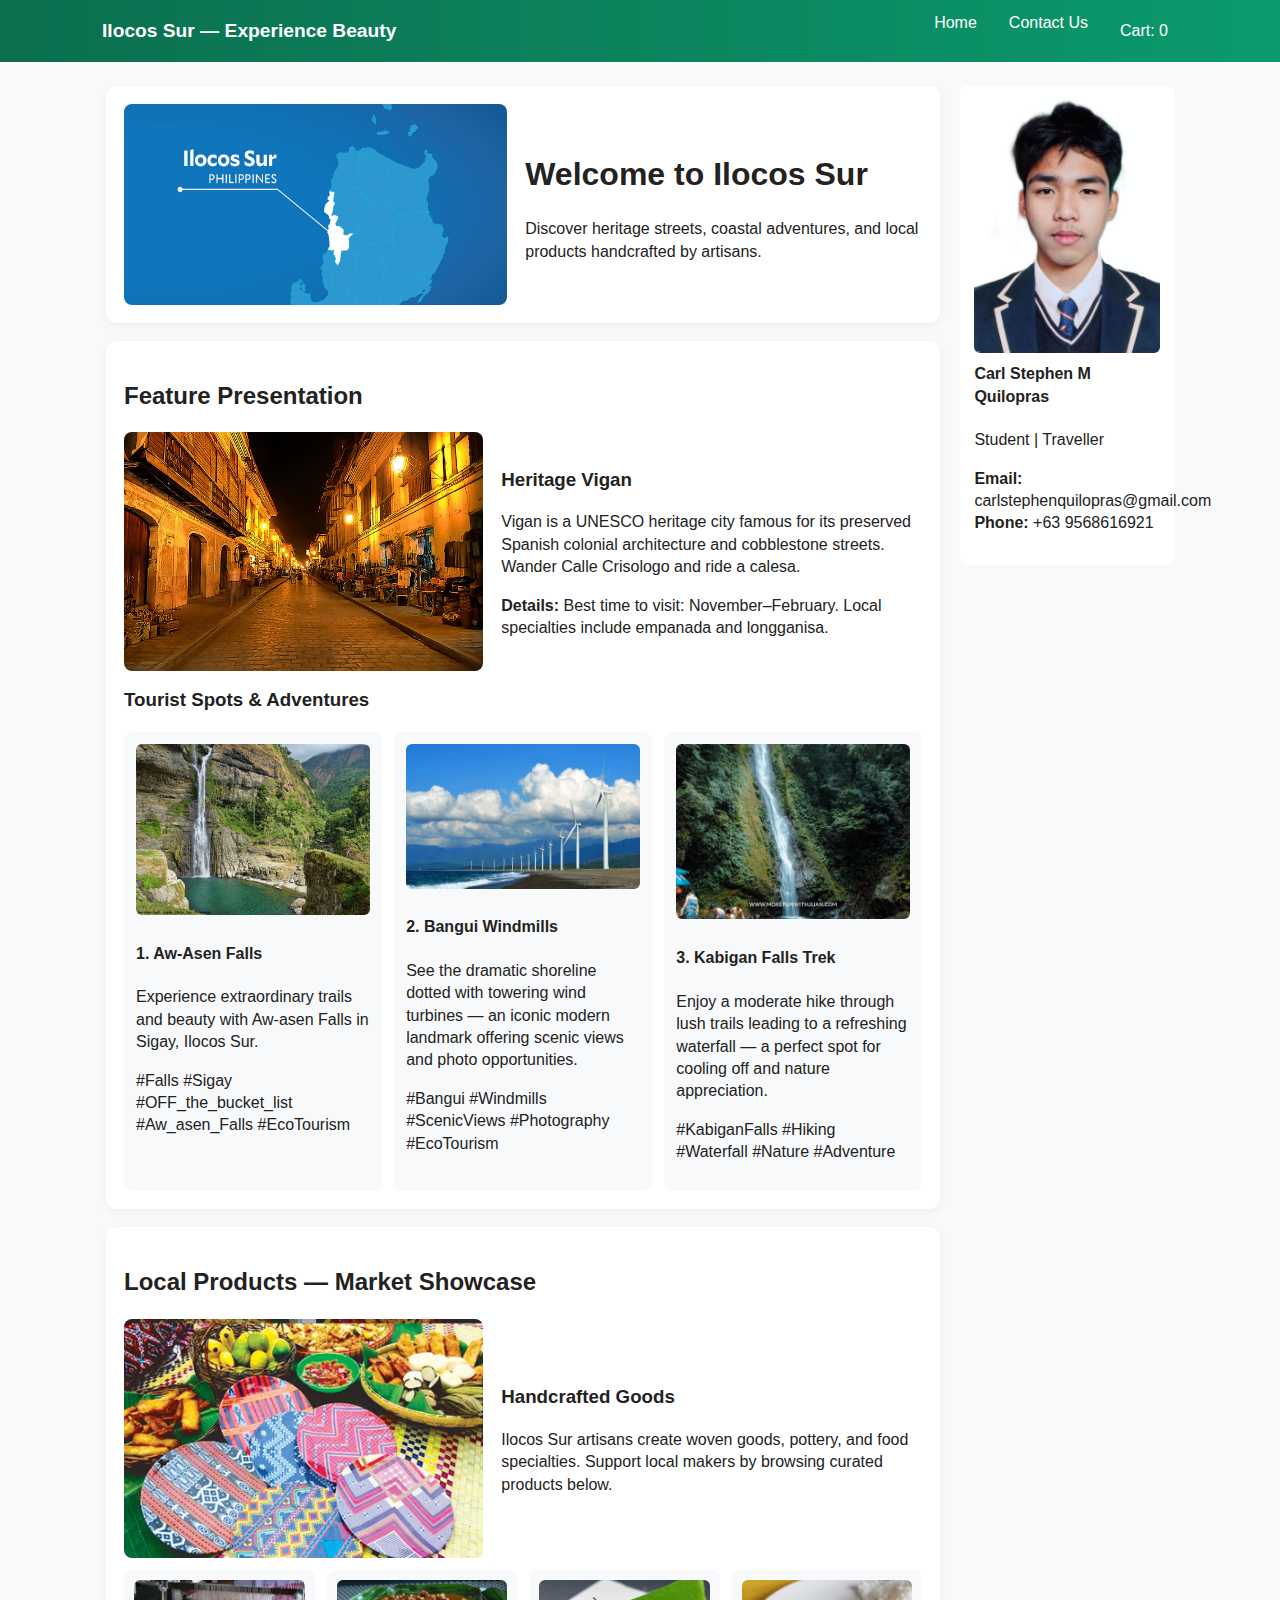
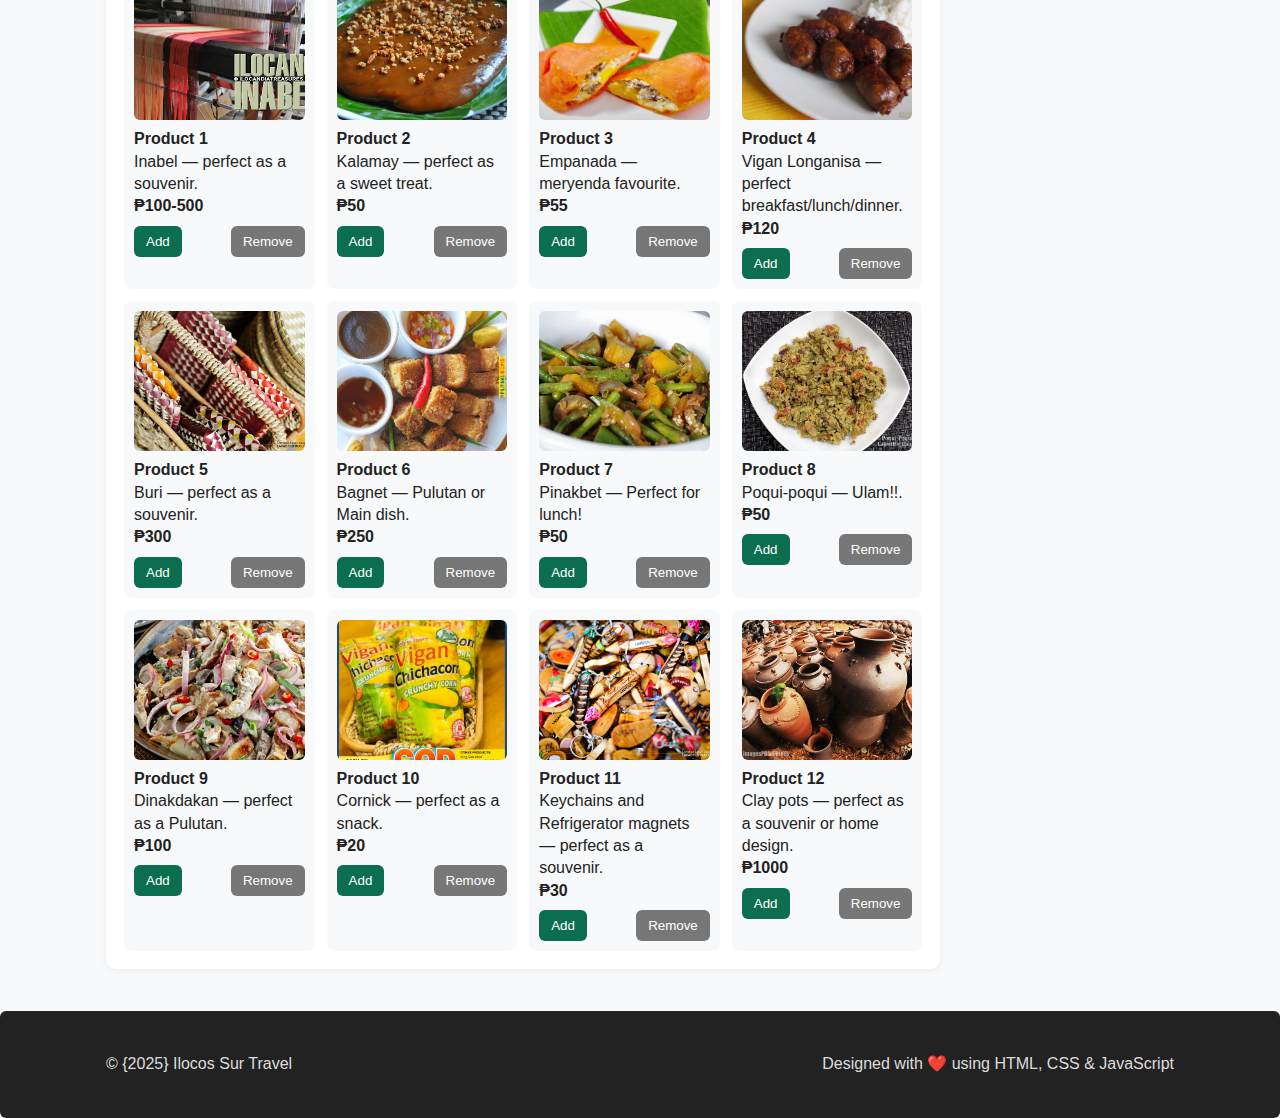
<file: CS2C-MTExam-Quilopras/index.html>
<!doctype html>
<html lang="en">
<head>
  <meta charset="utf-8">
  <meta name="viewport" content="width=device-width,initial-scale=1">
  <title>Ilocos Sur — Home</title>
  <link rel="stylesheet" href="css/style.css">
</head>
<body>
  <header>
    <div class="header-inner">
      <div class="brand">Ilocos Sur — Experience Beauty</div>
      <nav>
        <ul>
          <li><a href="index.html">Home</a></li>
          <li><a href="contact.html">Contact Us</a></li>
          <li style="color:#fff;padding:8px 10px;border-radius:6px">Cart: <span id="cart-count">0</span></li>
        </ul>
      </nav>
    </div>
  </header>

  <div class="container">
    <main>
      <section class="hero section">
        <img src="assets/images/map-ilocos-sur.jpg" alt="Ilocos Sur">
        <div class="hero-text">
          <h1>Welcome to Ilocos Sur</h1>
          <p>Discover heritage streets, coastal adventures, and local products handcrafted by artisans.</p>
        </div>
      </section>

      <section class="section">
        <h2>Feature Presentation</h2>
        <div class="feature">
          <img src="assets/images/heritage.jfif" alt="Feature">
          <div>
            <h3>Heritage Vigan</h3>
            <p>Vigan is a UNESCO heritage city famous for its preserved Spanish colonial architecture and cobblestone streets. Wander Calle Crisologo and ride a calesa.</p>
            <p><strong>Details:</strong> Best time to visit: November–February. Local specialties include empanada and longganisa.</p>
          </div>
        </div>

        <h3 style="margin-top:16px">Tourist Spots & Adventures</h3>
        <div class="tours">
          <div class="tour-card">
            <img src="assets/images/aw-asen.png" alt="" style="width:100%;border-radius:6px">
            <h4>1. Aw-Asen Falls</h4>
            <p>Experience extraordinary trails and beauty with Aw-asen Falls in Sigay, Ilocos Sur.</p>
            <p class="hashtags">#Falls #Sigay #OFF_the_bucket_list #Aw_asen_Falls #EcoTourism</p>
          </div>
          <div class="tour-card">
            <img src="assets/images/windmill.jpg" alt="" style="width:100%;border-radius:6px">
            <h4>2. Bangui Windmills</h4>
            <p>See the dramatic shoreline dotted with towering wind turbines — an iconic modern landmark offering scenic views and photo opportunities.</p>
            <p class="hashtags">#Bangui #Windmills #ScenicViews #Photography #EcoTourism</p>
          </div>
          <div class="tour-card">
            <img src="assets/images/kabigan.jpg" alt="" style="width:100%;border-radius:6px">
            <h4>3. Kabigan Falls Trek</h4>
            <p>Enjoy a moderate hike through lush trails leading to a refreshing waterfall — a perfect spot for cooling off and nature appreciation.</p>
            <p class="hashtags">#KabiganFalls #Hiking #Waterfall #Nature #Adventure</p>
          </div>
        </div>
      </section>

      <section class="section">
        <h2>Local Products — Market Showcase</h2>
        <div class="feature">
          <img src="assets/images/image.jpg" alt="Products">
          <div>
            <h3>Handcrafted Goods</h3>
            <p>Ilocos Sur artisans create woven goods, pottery, and food specialties. Support local makers by browsing curated products below.</p>
          </div>
        </div>

        <div class="products-grid">

          <div class="product-card">
            <img src="assets/images/inabel.jfif" alt="Product 1">
            <div class="product-info">
              <strong>Product 1</strong>
              <div class="muted">Inabel — perfect as a souvenir.</div>
              <div><strong>₱100-500</strong></div>
            </div>
            <div class="product-actions">
              <button class="btn add-cart" data-product-id="p1">Add</button>
              <button class="btn secondary remove-cart" data-product-id="p1">Remove</button>
            </div>
          </div>
    
          <div class="product-card">
            <img src="assets/images/kalamay.jfif" alt="Product 2">
            <div class="product-info">
              <strong>Product 2</strong>
              <div class="muted">Kalamay — perfect as a sweet treat.</div>
              <div><strong>₱50</strong></div>
            </div>
            <div class="product-actions">
              <button class="btn add-cart" data-product-id="p2">Add</button>
              <button class="btn secondary remove-cart" data-product-id="p2">Remove</button>
            </div>
          </div>
    
          <div class="product-card">
            <img src="assets/images/empanada.jpg" alt="Product 3">
            <div class="product-info">
              <strong>Product 3</strong>
              <div class="muted">Empanada — meryenda favourite.</div>
              <div><strong>₱55</strong></div>
            </div>
            <div class="product-actions">
              <button class="btn add-cart" data-product-id="p3">Add</button>
              <button class="btn secondary remove-cart" data-product-id="p3">Remove</button>
            </div>
          </div>
    
          <div class="product-card">
            <img src="assets/images/longanisa.jpg" alt="Product 4">
            <div class="product-info">
              <strong>Product 4</strong>
              <div class="muted">Vigan Longanisa — perfect breakfast/lunch/dinner.</div>
              <div><strong>₱120</strong></div>
            </div>
            <div class="product-actions">
              <button class="btn add-cart" data-product-id="p4">Add</button>
              <button class="btn secondary remove-cart" data-product-id="p4">Remove</button>
            </div>
          </div>
    
          <div class="product-card">
            <img src="assets/images/buri.jpg" alt="Product 5">
            <div class="product-info">
              <strong>Product 5</strong>
              <div class="muted">Buri — perfect as a souvenir.</div>
              <div><strong>₱300</strong></div>
            </div>
            <div class="product-actions">
              <button class="btn add-cart" data-product-id="p5">Add</button>
              <button class="btn secondary remove-cart" data-product-id="p5">Remove</button>
            </div>
          </div>
    
          <div class="product-card">
            <img src="assets/images/bagnet.jpg" alt="Product 6">
            <div class="product-info">
              <strong>Product 6</strong>
              <div class="muted">Bagnet — Pulutan or Main dish.</div>
              <div><strong>₱250</strong></div>
            </div>
            <div class="product-actions">
              <button class="btn add-cart" data-product-id="p6">Add</button>
              <button class="btn secondary remove-cart" data-product-id="p6">Remove</button>
            </div>
          </div>
    
          <div class="product-card">
            <img src="assets/images/pinakbet.jfif" alt="Product 7">
            <div class="product-info">
              <strong>Product 7</strong>
              <div class="muted">Pinakbet — Perfect for lunch!</div>
              <div><strong>₱50</strong></div>
            </div>
            <div class="product-actions">
              <button class="btn add-cart" data-product-id="p7">Add</button>
              <button class="btn secondary remove-cart" data-product-id="p7">Remove</button>
            </div>
          </div>
    
          <div class="product-card">
            <img src="assets/images/poqui.jfif" alt="Product 8">
            <div class="product-info">
              <strong>Product 8</strong>
              <div class="muted">Poqui-poqui — Ulam!!.</div>
              <div><strong>₱50</strong></div>
            </div>
            <div class="product-actions">
              <button class="btn add-cart" data-product-id="p8">Add</button>
              <button class="btn secondary remove-cart" data-product-id="p8">Remove</button>
            </div>
          </div>
    
          <div class="product-card">
            <img src="assets/images/dinakdakan.jpg" alt="Product 9">
            <div class="product-info">
              <strong>Product 9</strong>
              <div class="muted">Dinakdakan — perfect as a Pulutan.</div>
              <div><strong>₱100</strong></div>
            </div>
            <div class="product-actions">
              <button class="btn add-cart" data-product-id="p9">Add</button>
              <button class="btn secondary remove-cart" data-product-id="p9">Remove</button>
            </div>
          </div>
    
          <div class="product-card">
            <img src="assets/images/cornick.jfif" alt="Product 10">
            <div class="product-info">
              <strong>Product 10</strong>
              <div class="muted">Cornick — perfect as a snack.</div>
              <div><strong>₱20</strong></div>
            </div>
            <div class="product-actions">
              <button class="btn add-cart" data-product-id="p10">Add</button>
              <button class="btn secondary remove-cart" data-product-id="p10">Remove</button>
            </div>
          </div>
    
          <div class="product-card">
            <img src="assets/images/keychains.jpg" alt="Product 11">
            <div class="product-info">
              <strong>Product 11</strong>
              <div class="muted">Keychains and Refrigerator magnets — perfect as a souvenir.</div>
              <div><strong>₱30</strong></div>
            </div>
            <div class="product-actions">
              <button class="btn add-cart" data-product-id="p11">Add</button>
              <button class="btn secondary remove-cart" data-product-id="p11">Remove</button>
            </div>
          </div>
    
          <div class="product-card">
            <img src="assets/images/clay-pots.jpg" alt="Product 12">
            <div class="product-info">
              <strong>Product 12</strong>
              <div class="muted">Clay pots — perfect as a souvenir or home design.</div>
              <div><strong>₱1000</strong></div>
            </div>
            <div class="product-actions">
              <button class="btn add-cart" data-product-id="p12">Add</button>
              <button class="btn secondary remove-cart" data-product-id="p12">Remove</button>
            </div>
          </div>
    
        </div>
      </section>
    </main>

    <aside>
      <div class="aside-card aside-portrait">
        <img src="assets/images/professional-portrait.jfif" alt="Professional Portrait">
        <h4 style="margin-top:10px">Carl Stephen M Quilopras</h4>
        <p class="muted">Student | Traveller</p>
        <p><strong>Email:</strong> carlstephenquilopras@gmail.com<br><strong>Phone:</strong> +63 9568616921</p>
      </div>
    </aside>
  </div>

  <footer>
    <div class="container" style="max-width:1100px;align-items:center;display:flex;justify-content:space-between" >
      <div>© {2025} Ilocos Sur Travel</div>
      <div>Designed with ❤️ using HTML, CSS & JavaScript</div>
    </div>
  </footer>

  <script src="js/main.js"></script>
</body>
</html>
</file>
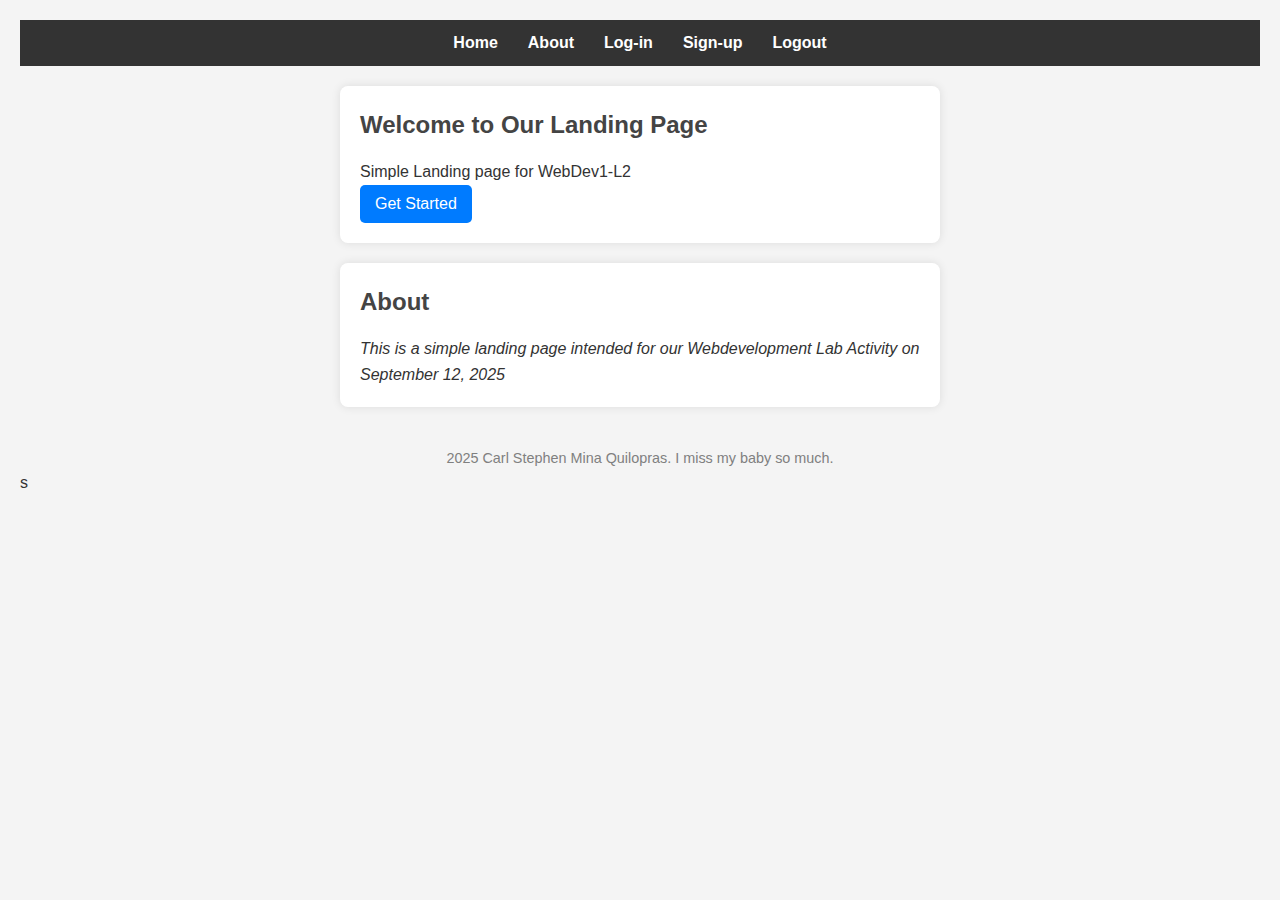
<file: WD1-L2-QUILOPRAS/HTML/index.html>
<!DOCTYPE html>
<html lang="en">
<head>
    <meta charset="UTF-8"><!-- Character Encoding -->
    <meta name="viewport" content="width=device-width, initial-scale=1.0"><!-- Responsive -->
    <title>Landing page</title><!-- Page Title -->
    <link rel="stylesheet" href="../CSS/style.css"><!-- External CSS -->
</head>
<body>
    <header>
        <nav>
            <ul>
                <!-- Navigation Links -->
                <li><a href="#home">Home</a></li>
                <li><a href="#about">About</a></li>
                <li><a href="login.html">Log-in</a></li>
                <li><a href="signup.html">Sign-up</a></li>
                <li><a href="#" id="logout-link">Logout</a></li>
            </ul>
        </nav>
    </header>

    <!-- Home Section -->
    <section id="home">
        <h2>Welcome to Our Landing Page</h2>
        <p>Simple Landing page for WebDev1-L2</p>
        <button>Get Started</button>
    </section>

    <!-- About Section -->
    <section id="about">
        <h2><b>About</b></h2>
        <p><i>This is a simple landing page intended for our Webdevelopment Lab Activity on September 12, 2025</i></p>
    </section>



    <footer>
        <p style="border: 0px 10px 0px 10px; color: gray; font-family: Arial, Helvetica, sans-serif;">2025 Carl Stephen Mina Quilopras. I miss my baby so much.</p>
    </footer>
    <script src="../JS/files.js"></script>
</body>
</html>
s
</file>
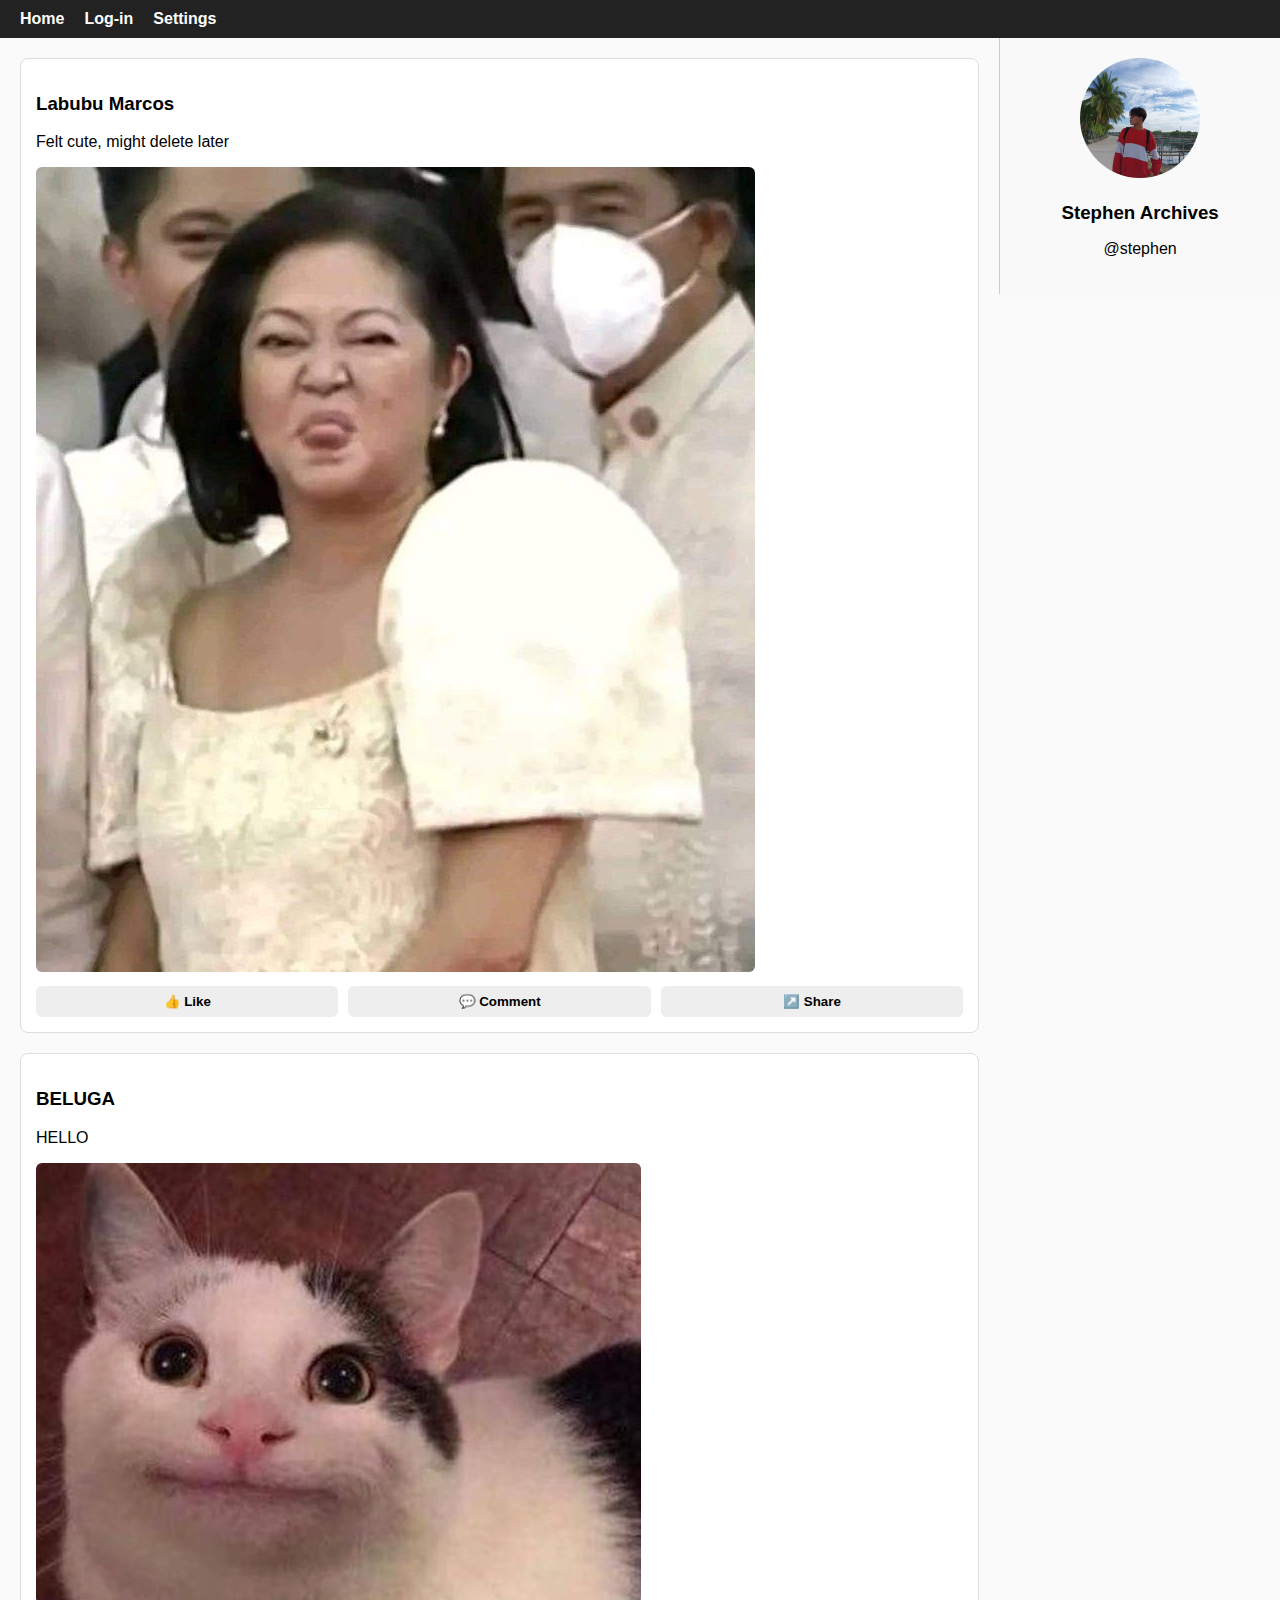
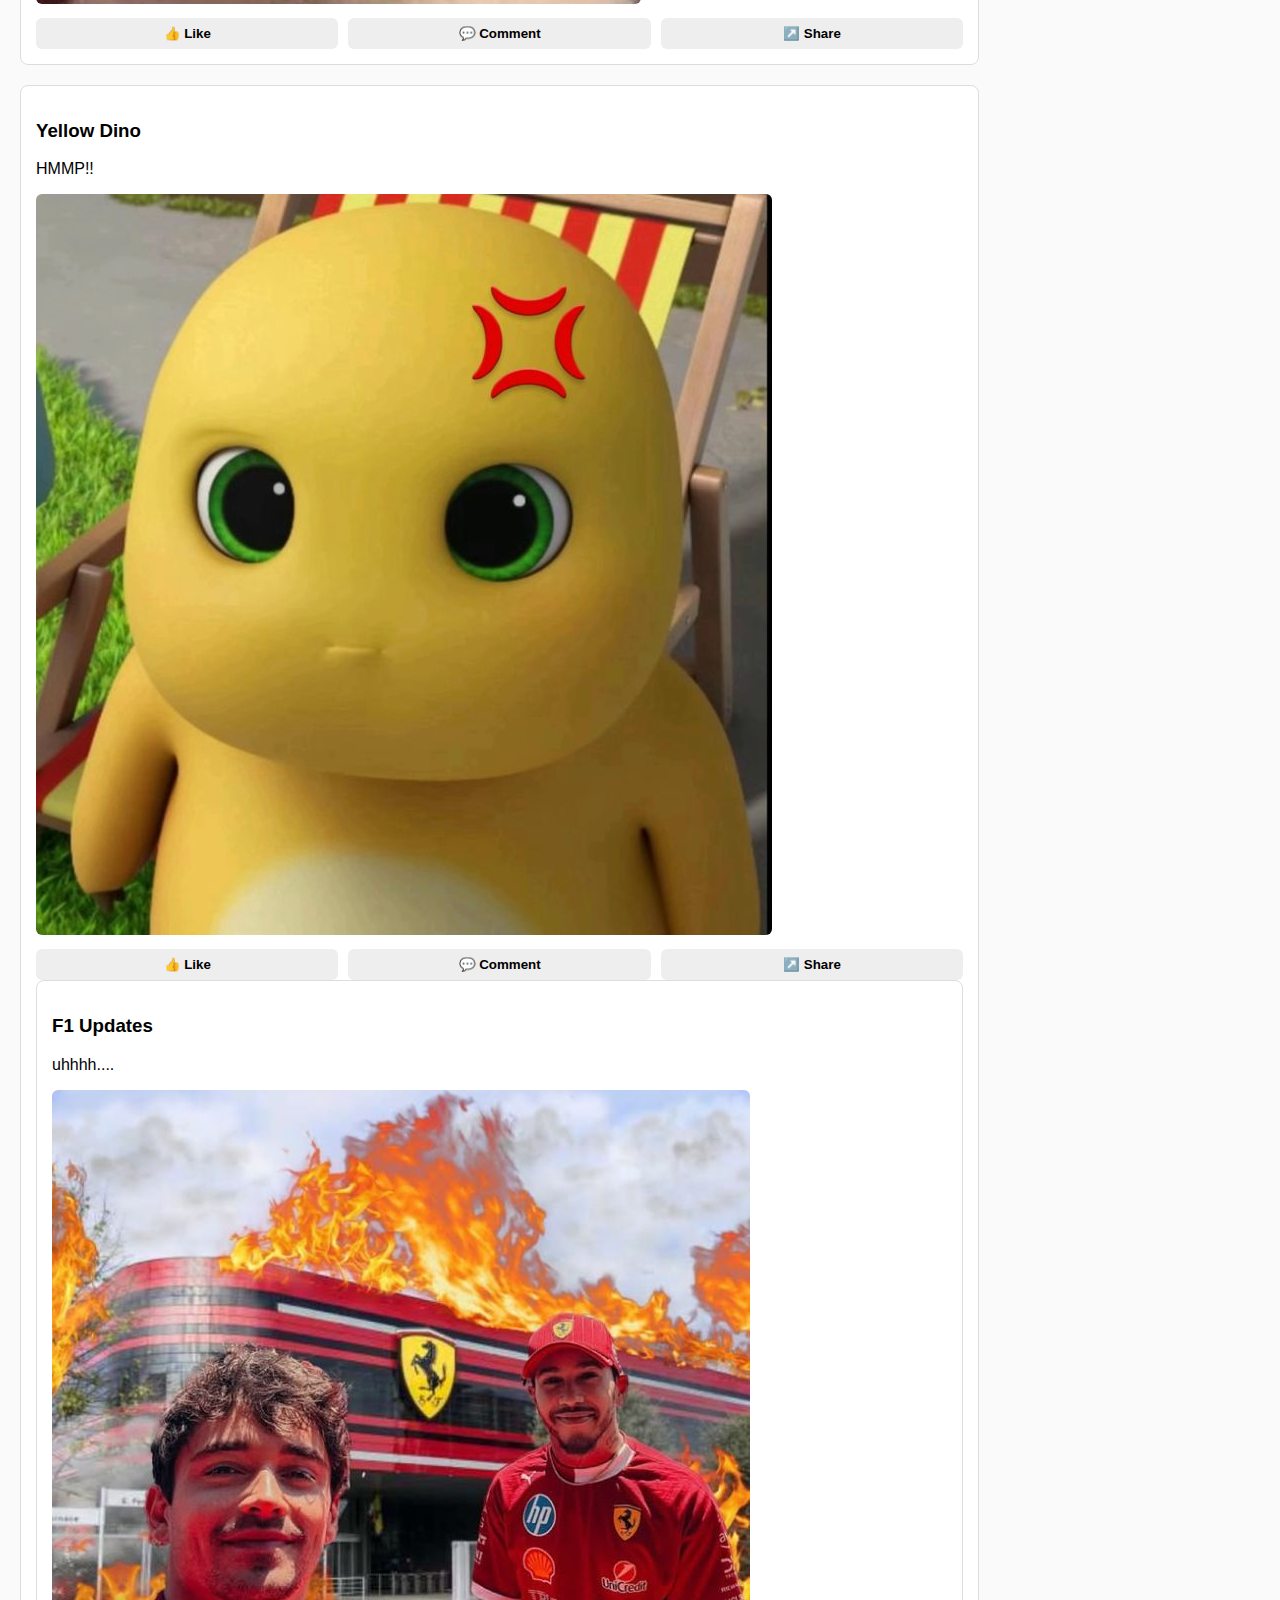
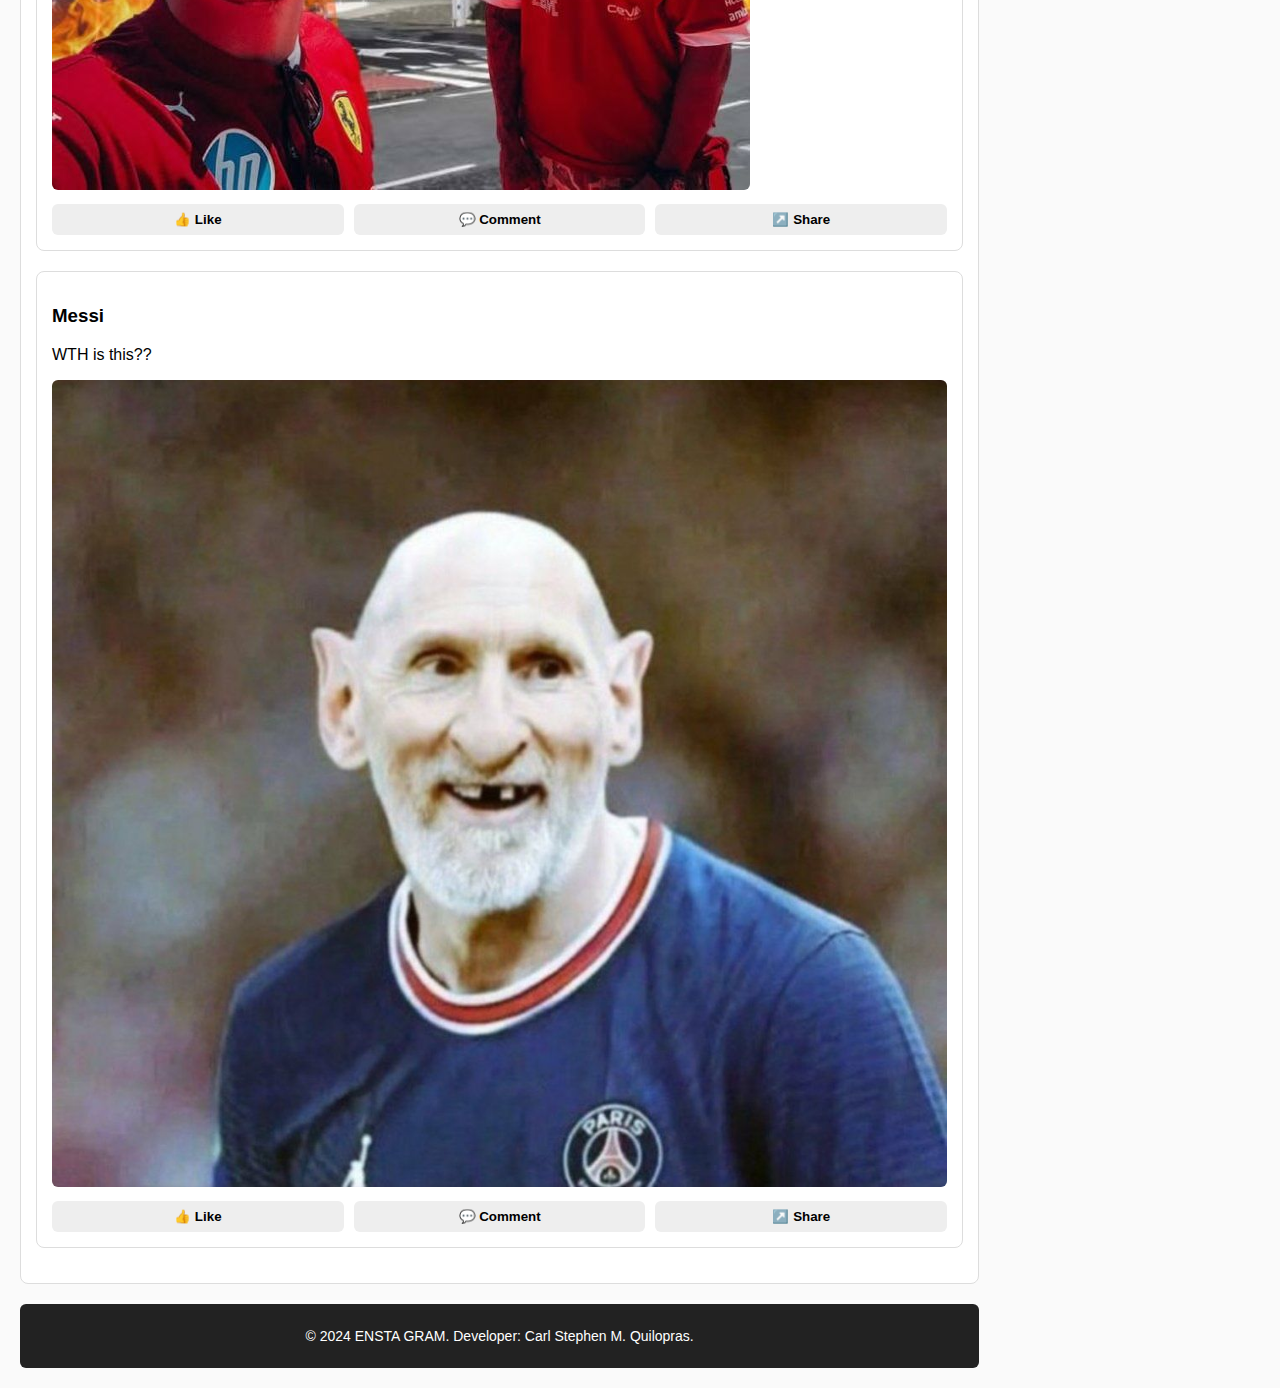
<file: WD1-LQ2-QUILOPRAS/HTML/index.html>
<!DOCTYPE html>
<html lang="en">
<head>
  <meta charset="UTF-8">
  <meta name="viewport" content="width=device-width, initial-scale=1.0">
  <title>ENSTA GRAM</title>
  <link rel="stylesheet" href="../CSS/index.css">
  <style>
    body {
      margin: 0;
      font-family: Arial, sans-serif;
    }

    /* Sticky Header */
    header {
      position: sticky;
      top: 0;
      background-color: #222;
      color: white;
      padding: 10px 20px;
      z-index: 1000;
    }

    header nav ul {
      list-style: none;
      display: flex;
      gap: 20px;
      margin: 0;
      padding: 0;
    }

    header nav ul li a {
      text-decoration: none;
      color: white;
      font-weight: bold;
    }

    /* Flex container for content */
    .content {
      display: flex;
      align-items: flex-start;
    }

    main {
      width: 80%;
      padding: 20px;
      background: #fafafa;
    }

    aside {
      width: 20%;
      background-color: #f9f9f9;
      padding: 20px;
      border-left: 1px solid #ccc;
      text-align: center;
    }

    aside img {
      width: 120px;
      height: 120px;
      border-radius: 50%;
      object-fit: cover;
      margin-bottom: 10px;
    }

    aside h3 {
      margin: 10px 0 5px;
    }

    .news-feed {
      margin-bottom: 20px;
      background: #fff;
      border: 1px solid #ddd;
      padding: 15px;
      border-radius: 8px;
    }

    .post img {
      max-width: 100%;
      border-radius: 6px;
    }

    /* Post actions */
    .post-actions {
      margin-top: 10px;
      display: flex;
      gap: 10px;
    }

    .post-actions button {
      flex: 1;
      padding: 8px;
      border: none;
      border-radius: 6px;
      background: #eee;
      cursor: pointer;
      transition: background 0.2s;
      font-weight: bold;
    }

    .post-actions button:hover {
      background: #ddd;
    }

    footer {
      margin-top: 20px;
      padding: 10px;
      text-align: center;
      background: #222;
      color: white;
      border-radius: 6px;
    }
  </style>
</head>
<body>
  <!-- Sticky Header -->
  <header>
    <div class="header">
      <nav>
        <ul>
          <li><a href="index.html">Home</a></li>
          <li><a href="login.html">Log-in</a></li>
          <li><a href="settings.html">Settings</a></li>
        </ul>
      </nav>
    </div>
  </header>

  <!-- Flex container: main + aside -->
  <div class="content">
    <main>
      <div class="news-feed">
        <div class="post">
          <h3>Labubu Marcos</h3>
          <p>Felt cute, might delete later</p>
          <img src="../SRC/labubu.jpg">
          <div class="post-actions">
            <button>👍 Like</button>
            <button>💬 Comment</button>
            <button>↗️ Share</button>
          </div>
        </div>
      </div>

      <div class="news-feed">
        <div class="post">
          <h3>BELUGA</h3>
          <p>HELLO</p>
          <img src="../SRC/belugapost.jpg">
          <div class="post-actions">
            <button>👍 Like</button>
            <button>💬 Comment</button>
            <button>↗️ Share</button>
          </div>
        </div>
      </div>

      <div class="news-feed">
        <div class="post">
          <h3>Yellow Dino</h3>
          <p>HMMP!!</p>
          <img src="../SRC/hmmp.jpg">
          <div class="post-actions">
            <button>👍 Like</button>
            <button>💬 Comment</button>
            <button>↗️ Share</button>
          </div>
        </div>

        <div class="news-feed">
        <div class="post">
          <h3>F1 Updates</h3>
          <p>uhhhh....</p>
          <img src="../SRC/f1.jpg">
          <div class="post-actions">
            <button>👍 Like</button>
            <button>💬 Comment</button>
            <button>↗️ Share</button>
          </div>
        </div>
      </div>

      <div class="news-feed">
        <div class="post">
          <h3>Messi</h3>
          <p>WTH is this??</p>
          <img src="../SRC/messi.jpg">
          <div class="post-actions">
            <button>👍 Like</button>
            <button>💬 Comment</button>
            <button>↗️ Share</button>
          </div>
        </div>
      </div>
      </div>

      <footer>
        <p>&copy; 2024 ENSTA GRAM. Developer: Carl Stephen M. Quilopras.</p>
      </footer>
    </main>

    <!-- Sidebar with profile (now correctly placed) -->
    <aside>
      <img src="../SRC/carl.jpg" alt="My Profile Picture">
      <h3>Stephen Archives</h3>
      <p>@stephen</p>
    </aside>
  </div>
</body>
</html>
</file>
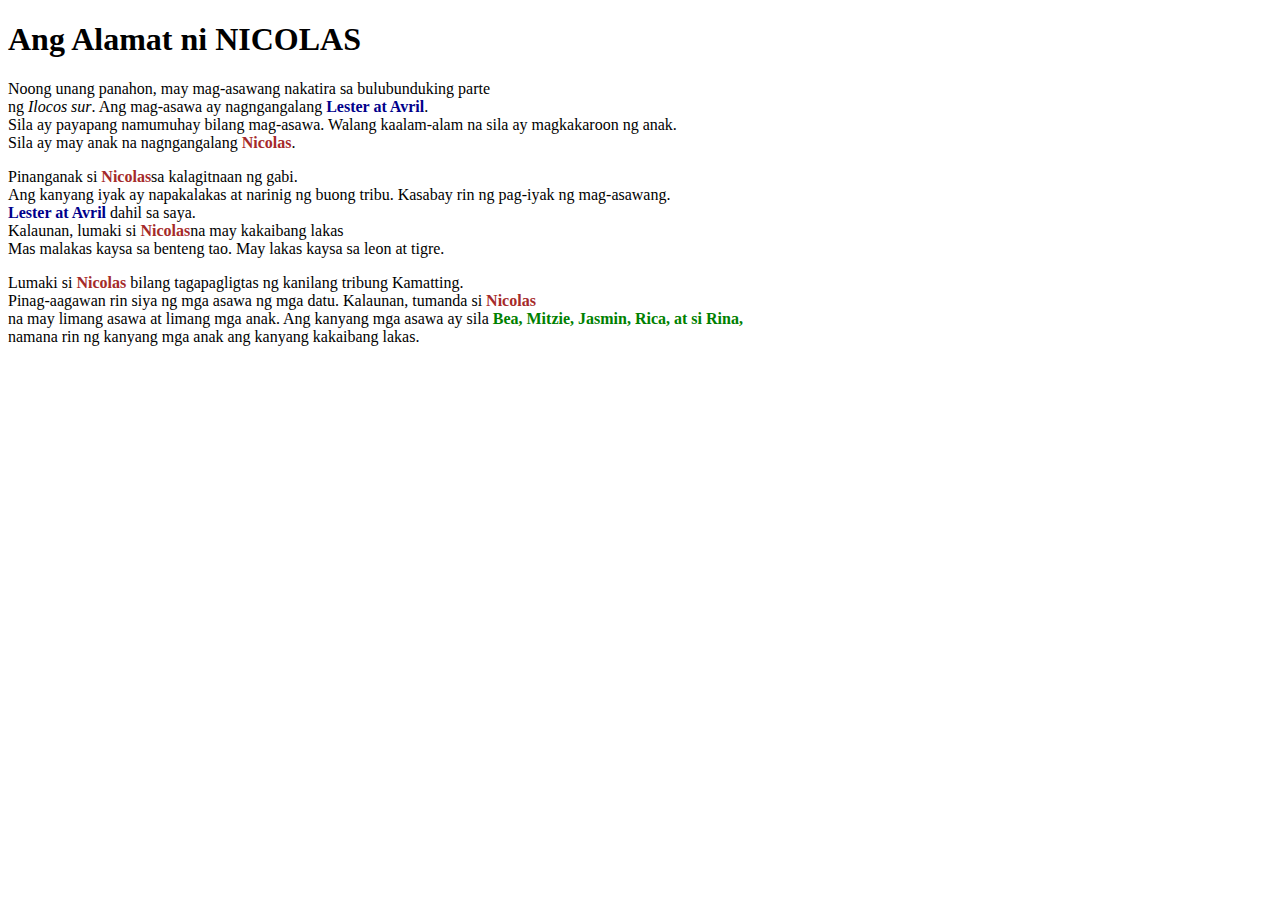
<file: WD1-L1.html>
<!--QUILOPRAS, CARL STEPHEN M.-->
<!--BSCS-2C-->
<!--WD1-L1-->
<!DOCTYPE html>
<html>
    <head>
        <meta>
        <title>
            Ang Alamat ni NICOLAS
        </title>
    </head>
    <body>
        <h1>Ang Alamat ni NICOLAS</h1>
        <p>Noong unang panahon, may mag-asawang nakatira sa bulubunduking parte <br>
        ng <i>Ilocos sur</i>. Ang mag-asawa ay nagngangalang <b><span style="color: darkblue">Lester at Avril</span></b>.<br>
        Sila ay payapang namumuhay bilang mag-asawa. Walang kaalam-alam na sila ay magkakaroon ng anak.<br>
        Sila ay may anak na nagngangalang <b><span style="color:brown">Nicolas</span></b>.<br>
        </p>

        <p>Pinanganak si <b><span style="color:brown">Nicolas</span></b>sa kalagitnaan ng gabi.<br>
        Ang kanyang iyak ay napakalakas at narinig ng buong tribu. Kasabay rin ng pag-iyak ng mag-asawang.<br>
        <b><span style="color: darkblue">Lester at Avril</span></b> dahil sa saya.<br>
        Kalaunan, lumaki si <b><span style="color: brown">Nicolas</span></b>na may kakaibang lakas<br>
        Mas malakas kaysa sa benteng tao. May lakas kaysa sa leon at tigre.</p>

        <p>Lumaki si <b><span style="color: brown">Nicolas</span></b> bilang tagapagligtas ng kanilang tribung Kamatting.<br>
        Pinag-aagawan rin siya ng mga asawa ng mga datu. Kalaunan, tumanda si <b><span style="color: brown">Nicolas</span></b><br>
        na may limang asawa at limang mga anak. Ang kanyang mga asawa ay sila <b><span style="color: green">Bea, Mitzie, Jasmin, Rica, at si Rina,</span></b><br>
        namana rin ng kanyang mga anak ang kanyang kakaibang lakas.</p>
    </body>
</html>
</file>
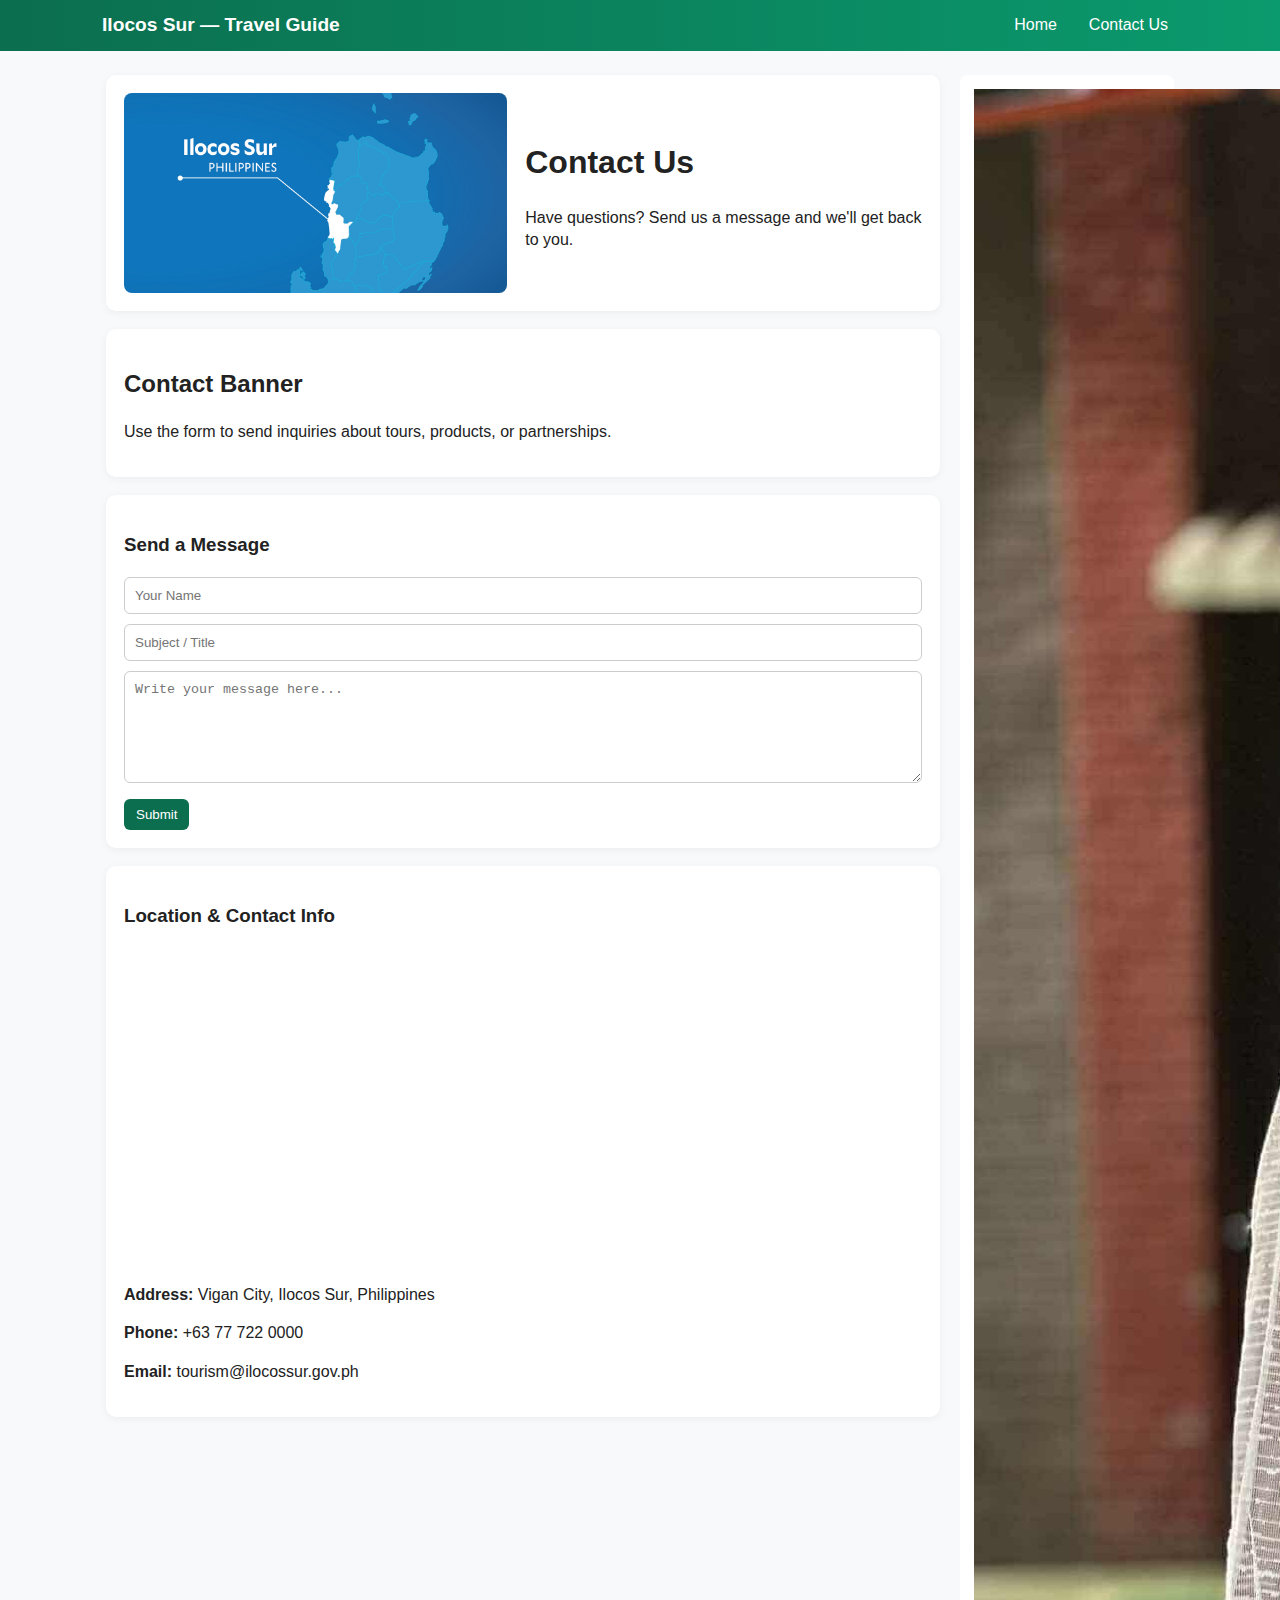
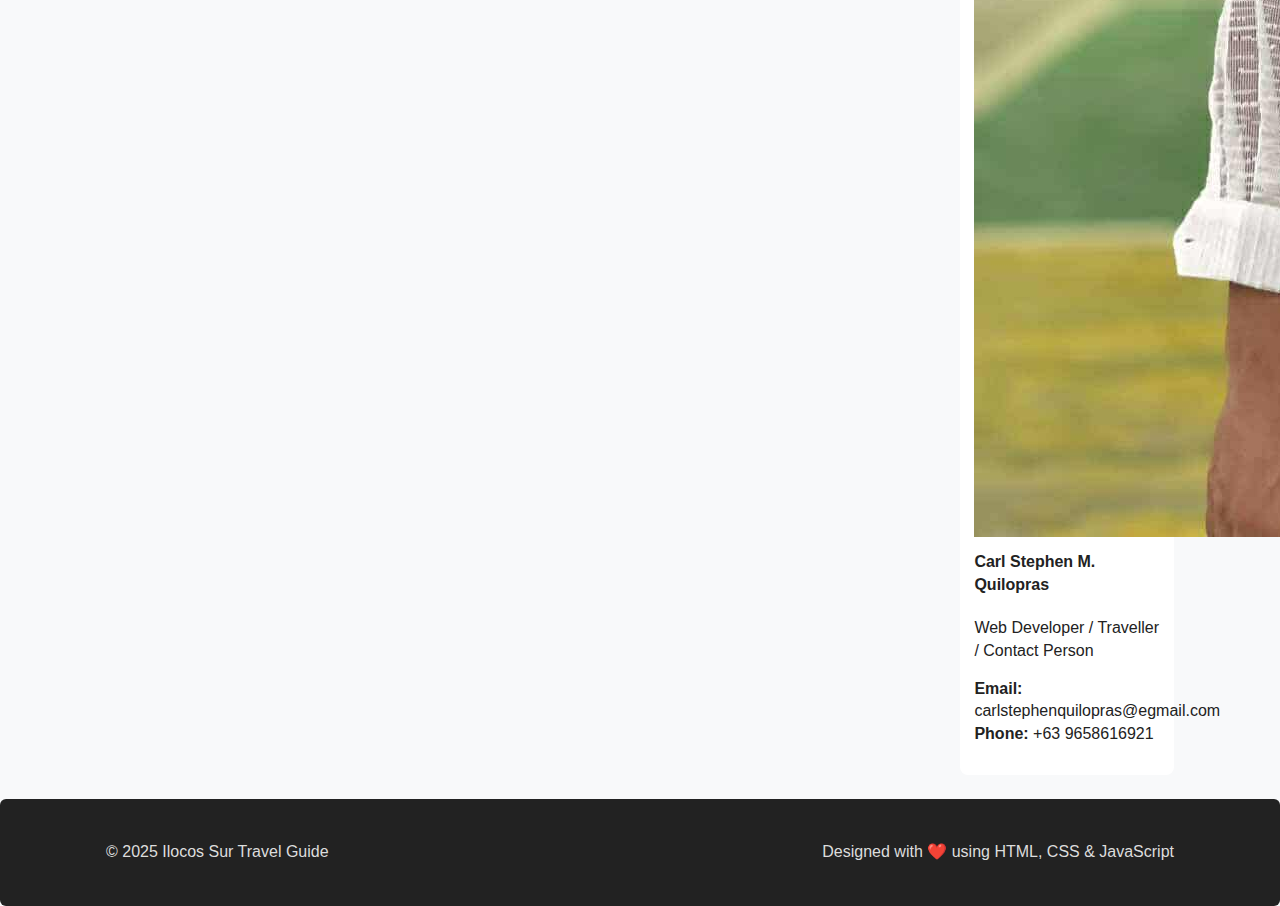
<file: CS2C-MTExam-Quilopras/contact.html>
<!doctype html>
<html lang="en">
<head>
  <meta charset="utf-8">
  <meta name="viewport" content="width=device-width,initial-scale=1">
  <title>Ilocos Sur — Contact Us</title>
  <link rel="stylesheet" href="css/style.css">
</head>
<body>
  <header>
    <div class="header-inner">
      <div class="brand">Ilocos Sur — Travel Guide</div>
      <nav>
        <ul>
          <li><a href="index.html">Home</a></li>
          <li><a href="contact.html">Contact Us</a></li>
        </ul>
      </nav>
    </div>
  </header>

  <div class="container">
    <main>
      <section class="hero section">
        <img src="assets/images/map-ilocos-sur.jpg" alt="Contact Hero">
        <div class="hero-text">
          <h1>Contact Us</h1>
          <p>Have questions? Send us a message and we'll get back to you.</p>
        </div>
      </section>

      <section class="section">
        <h2>Contact Banner</h2>
        <p>Use the form to send inquiries about tours, products, or partnerships.</p>
      </section>

      <section class="section contact-form">
        <h3>Send a Message</h3>
        <form id="contact-form">
          <input type="text" name="name" placeholder="Your Name">
          <input type="text" name="title" placeholder="Subject / Title">
          <textarea name="message" rows="6" placeholder="Write your message here..."></textarea>
          <button class="btn" type="submit">Submit</button>
        </form>
      </section>

      <section class="section">
        <h3>Location & Contact Info</h3>
        <div style="height:320px;border-radius:8px;overflow:hidden;margin-bottom:12px">
          <!-- Embedded Google Map for Vigan, Ilocos Sur -->
          <iframe
            width="100%"
            height="100%"
            frameborder="0" style="border:0"
            src="https://www.google.com/maps/embed?pb=!1m18!1m12!1m3!1d3930.0000000000005!2d120.389!3d17.570!2m3!1f0!2f0!3f0!3m2!1i1024!2i768!4f13.1!3m3!1m2!1s0x338e6f1e8b8b8b8b%3A0x123456789abcdef!2sIlocos%20Sur%2C%20Philippines!5e0!3m2!1sen!2sph!4v1630000000000"
            allowfullscreen>
          </iframe>
        </div>
        <p><strong>Address:</strong> Vigan City, Ilocos Sur, Philippines</p>
        <p><strong>Phone:</strong> +63 77 722 0000</p>
        <p><strong>Email:</strong> tourism@ilocossur.gov.ph</p>
      </section>
    </main>

    <aside>
      <div class="aside-card">
        <img src="assets/images/profile.jpg" alt="Portrait">
        <h4 style="margin-top:8px">Carl Stephen M. Quilopras</h4>
        <p class="muted">Web Developer / Traveller / Contact Person</p>
        <p><strong>Email:</strong> carlstephenquilopras@egmail.com<br><strong>Phone:</strong> +63 9658616921</p>
      </div>
    </aside>
  </div>

  <footer>
    <div class="container" style="max-width:1100px;align-items:center;display:flex;justify-content:space-between">
      <div>© 2025 Ilocos Sur Travel Guide</div>
      <div>Designed with ❤️ using HTML, CSS & JavaScript</div>
    </div>
  </footer>

  <script src="js/main.js"></script>
</body>
</html>
</file>
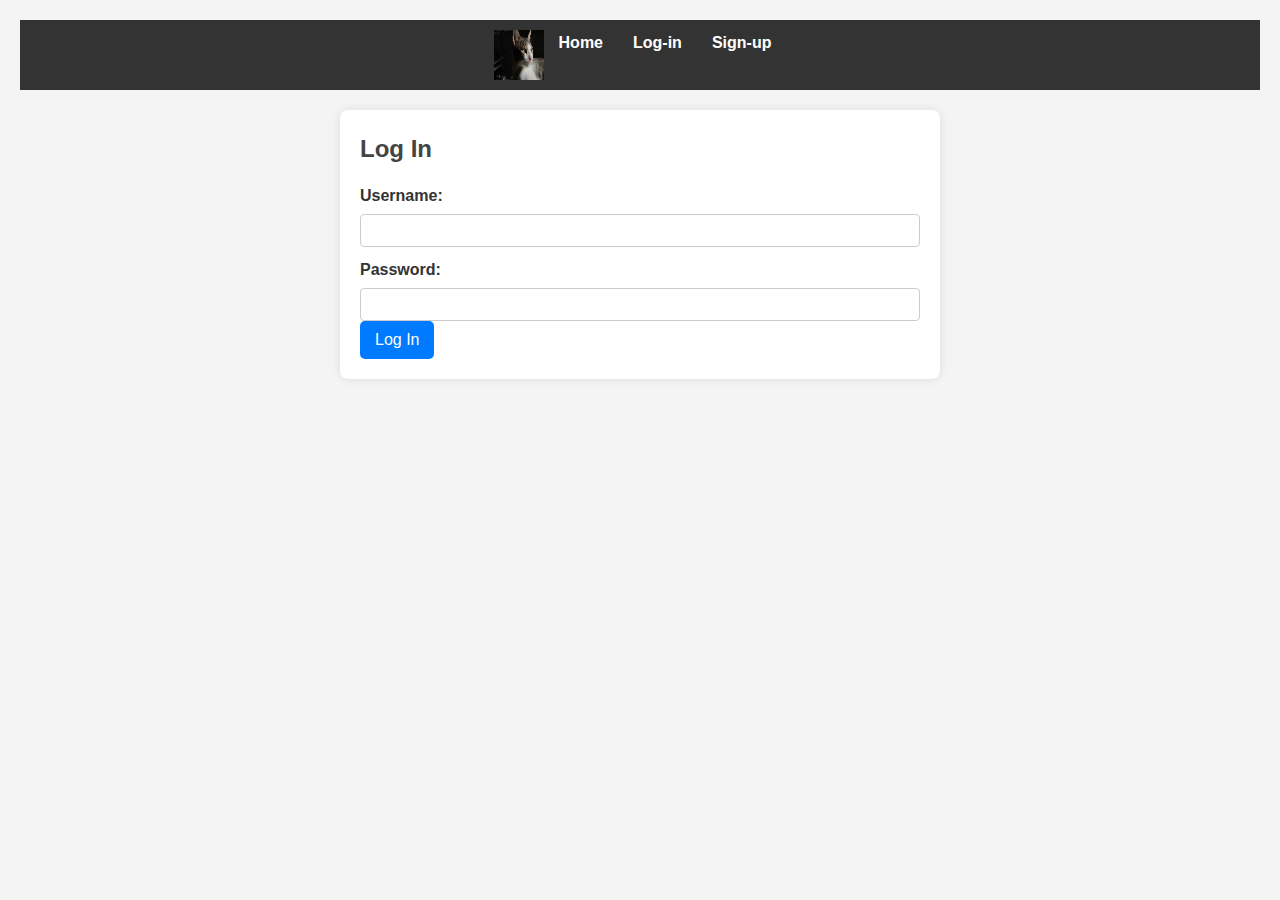
<file: WD1-L2-QUILOPRAS/HTML/login.html>
<!DOCTYPE html>
<html lang="en">
<head>
    <meta charset="UTF-8">
    <meta name="viewport" content="width=device-width, initial-scale=1.0">
    <title>Log In</title>
    <link rel="stylesheet" href="../CSS/style.css">
</head>
<body>
    <header>
        <nav>
            <ul>
                <img src="../src/shio.jfif" width="50" height="50">
                <li><a href="index.html">Home</a></li>
                <li><a href="login.html">Log-in</a></li>
                <li><a href="signup.html">Sign-up</a></li>
            </ul>
        </nav>
    </header>
    <section id="login">
        <h2>Log In</h2>
        <form>
            <label for="username">Username:</label>
            <input type="text" id="username" name="username" required>
            <br>
            <label for="password">Password:</label>
            <input type="password" id="password" name="password" required>
            <br>
            <button type="submit">Log In</button>
        </form>
    </section>
    <script src="../JS/files.js"></script>
</body>
</html>
</file>
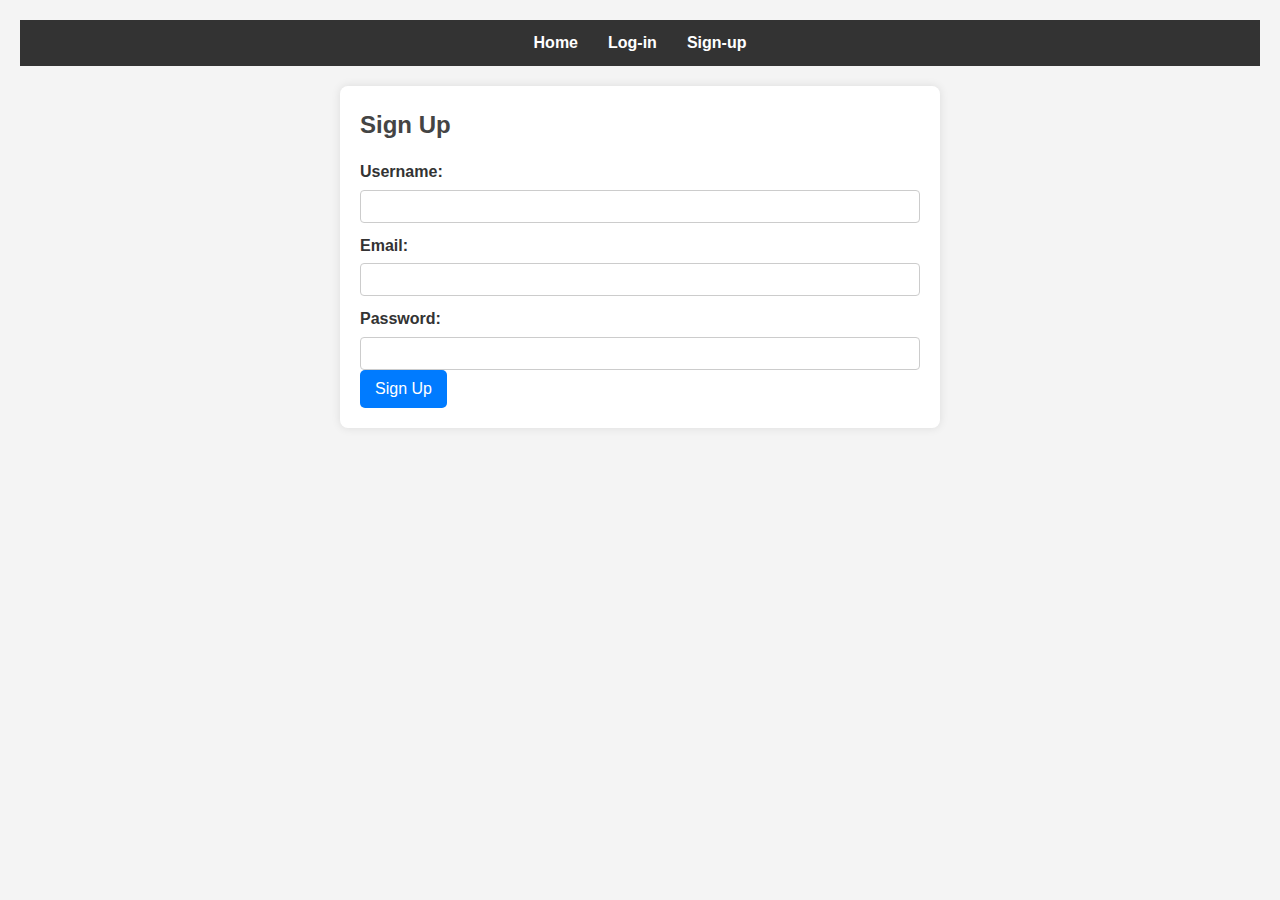
<file: WD1-L2-QUILOPRAS/HTML/signup.html>
<!DOCTYPE html>
<html lang="en">
<head>
    <meta charset="UTF-8">
    <meta name="viewport" content="width=device-width, initial-scale=1.0">
    <title>Sign Up</title>
    <link rel="stylesheet" href="../CSS/style.css">
</head>
<body>
    <header>
        <nav>
            <ul>
                <li><a href="index.html">Home</a></li>
                <li><a href="login.html">Log-in</a></li>
                <li><a href="signup.html">Sign-up</a></li>
            </ul>
        </nav>
    </header>
    <section id="signup">
        <h2>Sign Up</h2>
        <form id="signup-form">
            <label for="new-username">Username:</label>
            <input type="text" id="new-username" name="new-username" required>
            <br>
            <label for="email">Email:</label>
            <input type="email" id="email" name="email" required>
            <br>
            <label for="new-password">Password:</label>
            <input type="password" id="new-password" name="new-password" required>
            <br>
            <button type="submit">Sign Up</button>
        </form>
    </section>
    <script src="../JS/files.js"></script>
</body>
</html>
</file>
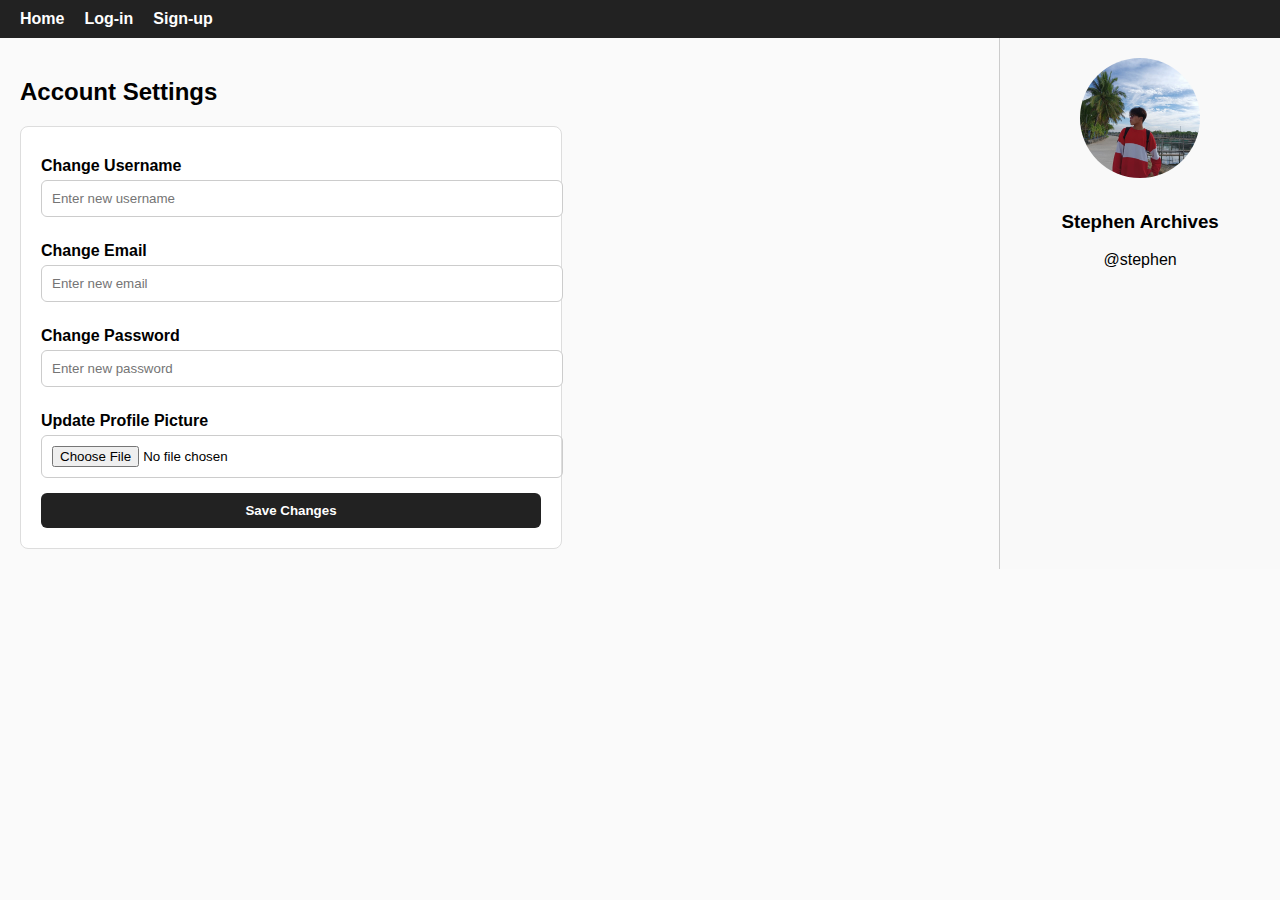
<file: WD1-LQ2-QUILOPRAS/HTML/settings.html>
<!DOCTYPE html>
<html lang="en">
<head>
  <meta charset="UTF-8">
  <meta name="viewport" content="width=device-width, initial-scale=1.0">
  <title>Settings - ENSTA GRAM</title>
  <link rel="stylesheet" href="../CSS/index.css">
  <style>
    body {
      margin: 0;
      font-family: Arial, sans-serif;
    }

    header {
      position: sticky;
      top: 0;
      background-color: #222;
      color: white;
      padding: 10px 20px;
      z-index: 1000;
    }

    header nav ul {
      list-style: none;
      display: flex;
      gap: 20px;
      margin: 0;
      padding: 0;
    }

    header nav ul li a {
      text-decoration: none;
      color: white;
      font-weight: bold;
    }

    .content {
      display: flex;
    }

    main {
      width: 80%;
      padding: 20px;
      background: #fafafa;
    }

    aside {
      width: 20%;
      background-color: #f9f9f9;
      padding: 20px;
      border-left: 1px solid #ccc;
      text-align: center;
    }

    aside img {
      width: 120px;
      height: 120px;
      border-radius: 50%;
      object-fit: cover;
      margin-bottom: 10px;
    }

    form {
      background: #fff;
      padding: 20px;
      border-radius: 8px;
      border: 1px solid #ddd;
      max-width: 500px;
    }

    form label {
      display: block;
      margin: 10px 0 5px;
      font-weight: bold;
    }

    form input {
      width: 100%;
      padding: 10px;
      border-radius: 6px;
      border: 1px solid #ccc;
      margin-bottom: 15px;
    }

    form button {
      padding: 10px 20px;
      border: none;
      border-radius: 6px;
      background: #222;
      color: white;
      font-weight: bold;
      cursor: pointer;
    }

    form button:hover {
      background: #444;
    }
  </style>
</head>
<body>
  <header>
    <nav>
      <ul>
        <li><a href="index.html">Home</a></li>
        <li><a href="login.html">Log-in</a></li>
        <li><a href="signup.html">Sign-up</a></li>
      </ul>
    </nav>
  </header>

  <div class="content">
    <main>
      <h2>Account Settings</h2>
      <form>
        <label for="username">Change Username</label>
        <input type="text" id="username" placeholder="Enter new username">

        <label for="email">Change Email</label>
        <input type="email" id="email" placeholder="Enter new email">

        <label for="password">Change Password</label>
        <input type="password" id="password" placeholder="Enter new password">

        <label for="profile-pic">Update Profile Picture</label>
        <input type="file" id="profile-pic">

        <button type="submit">Save Changes</button>
      </form>
    </main>

    <aside>
      <img src="../SRC/carl.jpg" alt="Profile Picture">
      <h3>Stephen Archives</h3>
      <p>@stephen</p>
    </aside>
  </div>
</body>
</html>
</file>
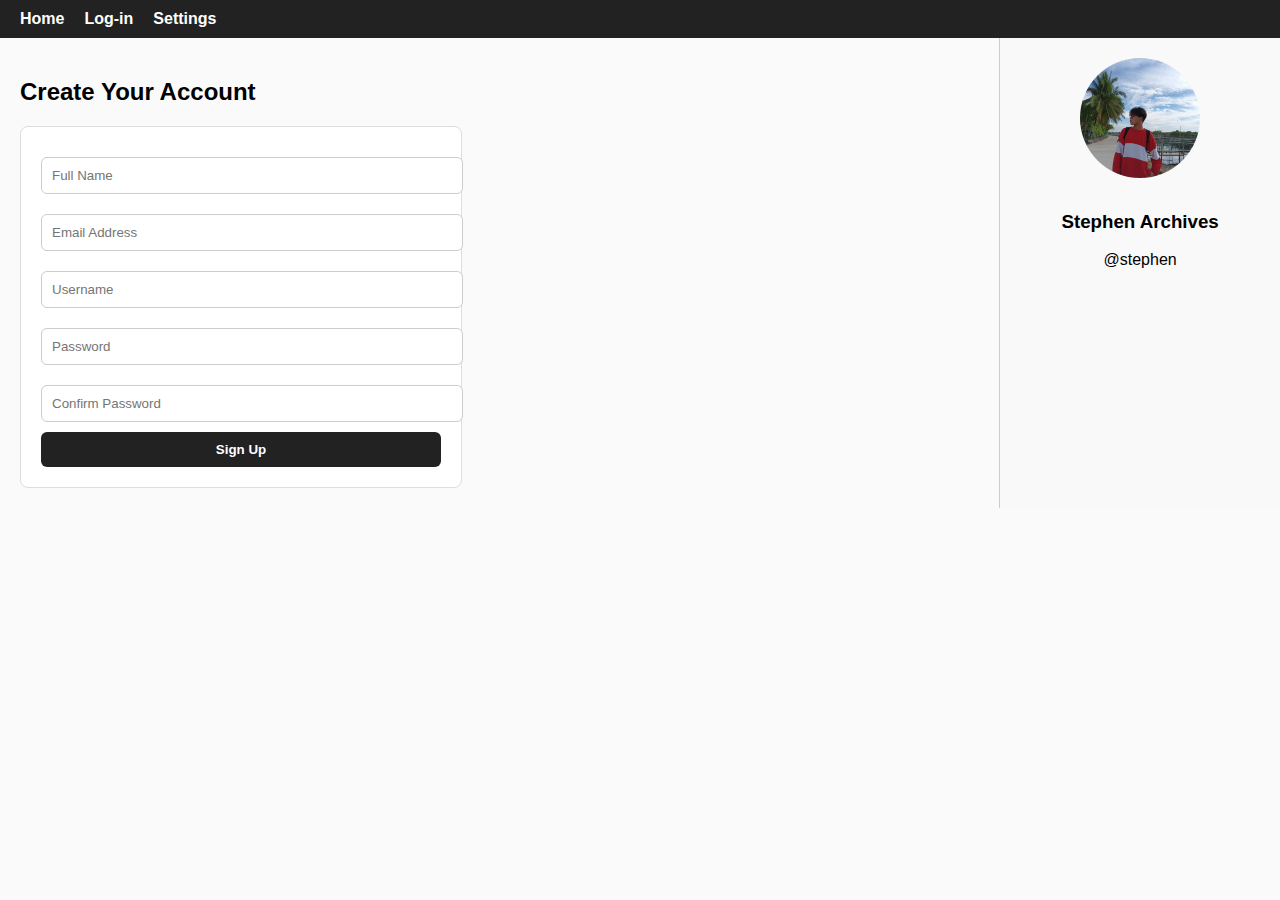
<file: WD1-LQ2-QUILOPRAS/HTML/signup.html>
<!DOCTYPE html>
<html lang="en">
<head>
  <meta charset="UTF-8">
  <meta name="viewport" content="width=device-width, initial-scale=1.0">
  <title>Sign Up - ENSTA GRAM</title>
  <link rel="stylesheet" href="../CSS/index.css">
  <style>
    body {
      margin: 0;
      font-family: Arial, sans-serif;
    }

    header {
      position: sticky;
      top: 0;
      background-color: #222;
      color: white;
      padding: 10px 20px;
      z-index: 1000;
    }

    header nav ul {
      list-style: none;
      display: flex;
      gap: 20px;
      margin: 0;
      padding: 0;
    }

    header nav ul li a {
      text-decoration: none;
      color: white;
      font-weight: bold;
    }

    .content {
      display: flex;
    }

    main {
      width: 80%;
      padding: 20px;
      background: #fafafa;
    }

    aside {
      width: 20%;
      background-color: #f9f9f9;
      padding: 20px;
      border-left: 1px solid #ccc;
      text-align: center;
    }

    aside img {
      width: 120px;
      height: 120px;
      border-radius: 50%;
      object-fit: cover;
      margin-bottom: 10px;
    }

    form {
      background: #fff;
      padding: 20px;
      border-radius: 8px;
      border: 1px solid #ddd;
      max-width: 400px;
    }

    form input {
      width: 100%;
      padding: 10px;
      margin: 10px 0;
      border-radius: 6px;
      border: 1px solid #ccc;
    }

    form button {
      width: 100%;
      padding: 10px;
      border: none;
      border-radius: 6px;
      background: #222;
      color: white;
      font-weight: bold;
      cursor: pointer;
    }

    form button:hover {
      background: #444;
    }
  </style>
</head>
<body>
  <header>
    <nav>
      <ul>
        <li><a href="index.html">Home</a></li>
        <li><a href="login.html">Log-in</a></li>
        <li><a href="settings.html">Settings</a></li>
      </ul>
    </nav>
  </header>

  <div class="content">
    <main>
      <h2>Create Your Account</h2>
      <form>
        <input type="text" placeholder="Full Name" required>
        <input type="email" placeholder="Email Address" required>
        <input type="text" placeholder="Username" required>
        <input type="password" placeholder="Password" required>
        <input type="password" placeholder="Confirm Password" required>
        <button type="submit">Sign Up</button>
      </form>
    </main>

    <aside>
      <img src="../SRC/carl.jpg" alt="Profile Picture">
      <h3>Stephen Archives</h3>
      <p>@stephen</p>
    </aside>
  </div>
</body>
</html>
</file>
<file: CS2C-MTExam-Quilopras/css/style.css>
/* css/style.css */
:root{
  --accent:#0b6e4f;
  --muted:#666;
  --bg:#f8f9fa;
  --card:#fff;
}
*{box-sizing:border-box}
body{font-family:Arial, Helvetica, sans-serif;margin:0;background:var(--bg);color:#222;line-height:1.4}
header{background:linear-gradient(90deg,var(--accent),#0b9a6d);color:white;position:sticky;top:0;z-index:1000}
.header-inner{max-width:1100px;margin:0 auto;display:flex;align-items:center;justify-content:space-between;padding:12px}
.brand{font-weight:700;font-size:1.2rem}
nav ul{list-style:none;display:flex;gap:12px;margin:0;padding:0}
nav a{color:white;text-decoration:none;padding:8px 10px;border-radius:6px}
nav a:hover{background:rgba(255,255,255,0.12)}

/* layout */
.container{max-width:1100px;margin:24px auto;padding:0 16px;display:flex;gap:20px}
main{flex:1}
aside{width:20%}

/* hero */
.hero{background:#fff;border-radius:10px;padding:28px;margin-bottom:18px;display:flex;gap:18px;align-items:center}
.hero img{width:48%;border-radius:8px;object-fit:cover}
.hero .hero-text{flex:1}

/* sections */
.section{background:var(--card);padding:18px;margin-bottom:18px;border-radius:10px;box-shadow:0 2px 8px rgba(0,0,0,0.05)}
.feature{display:flex;gap:18px;align-items:center}
.feature img{width:45%;border-radius:8px;object-fit:cover}
.tours{display:grid;grid-template-columns:repeat(3,1fr);gap:12px;margin-top:12px}
.tour-card{background:var(--bg);padding:12px;border-radius:8px}

/* product grid */
.products-grid{display:grid;grid-template-columns:repeat(4,1fr);gap:12px;margin-top:12px}
.product-card{background:var(--bg);padding:10px;border-radius:8px;display:flex;flex-direction:column;align-items:center}
.product-card img{width:100%;height:140px;object-fit:cover;border-radius:6px}
.product-info{width:100%;padding:8px 0;text-align:left}
.product-actions{display:flex;gap:8px;align-items:center;justify-content:space-between;width:100%}

/* footer */
footer{background:#222;color:#ddd;padding:18px;text-align:center;margin-top:12px;border-radius:6px}

/* contact form */
.contact-grid{display:grid;grid-template-columns:1fr 320px;gap:18px}
.contact-form input, .contact-form textarea{width:100%;padding:10px;margin-bottom:10px;border-radius:6px;border:1px solid #ccc}
.btn{background:var(--accent);color:white;padding:8px 12px;border:none;border-radius:6px;cursor:pointer}
.btn.secondary{background:#777}

/* aside portrait */
.aside-portrait img{width:100%;border-radius:6px;display:block}
.aside-card{background:var(--card);padding:14px;border-radius:8px}

/* responsive */
@media (max-width:900px){
  .container{flex-direction:column}
  aside{width:100%}
  .tours{grid-template-columns:1fr}
  .products-grid{grid-template-columns:repeat(2,1fr)}
  .feature img{display:none}
  .hero img{display:none}
  .contact-grid{grid-template-columns:1fr}
  .header-inner{flex-direction:column;gap:8px;align-items:flex-start}
}
@media (max-width:480px){
  .products-grid{grid-template-columns:1fr}
}
</file>
<file: WD1-L2-QUILOPRAS/CSS/style.css>
/* styles.css */

/* Reset some default styles */
* {
    margin: 0;
    padding: 0;
    box-sizing: border-box;
}

body {
    font-family: Arial, sans-serif;
    line-height: 1.6;
    background-color: #f4f4f4;
    color: #333;
    padding: 20px;
}

header {
    background-color: #333;
    color: #fff;
    padding: 10px 0;
}

nav ul {
    list-style: none;
    display: flex;
    justify-content: center;
}

nav ul li {
    margin: 0 15px;
}

nav ul li a {
    color: #fff;
    text-decoration: none;
    font-weight: bold;
}

nav ul li a:hover {
    text-decoration: underline;
}

section {
    background: #fff;
    margin: 20px auto;
    padding: 20px;
    max-width: 600px;
    border-radius: 8px;
    box-shadow: 0 0 10px rgba(0, 0, 0, 0.1);
}

h2 {
    margin-bottom: 15px;
    color: #444;
}

button {
    background-color: #007BFF;
    color: white;
    border: none;
    padding: 10px 15px;
    border-radius: 5px;
    cursor: pointer;
    font-size: 1rem;
}

button:hover {
    background-color: #0056b3;
}

form label {
    display: block;
    margin-top: 10px;
    font-weight: bold;
}

form input {
    width: 100%;
    padding: 8px;
    margin-top: 5px;
    border-radius: 4px;
    border: 1px solid #ccc;
}

footer {
    text-align: center;
    margin-top: 40px;
    font-size: 0.9rem;
    color: #666;
}
</file>
<file: WD1-LQ2-QUILOPRAS/CSS/index.css>
/* Reset & Body */
body {
  margin: 0;
  font-family: Arial, sans-serif;
  background: #fafafa;
}

/* Sticky Header */
header {
  position: sticky;
  top: 0;
  background-color: #222;
  color: white;
  padding: 10px 20px;
  z-index: 1000;
}

header nav ul {
  list-style: none;
  display: flex;
  gap: 20px;
  margin: 0;
  padding: 0;
}

header nav ul li a {
  text-decoration: none;
  color: white;
  font-weight: bold;
}

/* Page Layout */
.content {
  display: flex;
}

main {
  width: 80%;
  padding: 20px;
}

aside {
  width: 20%;
  background-color: #f9f9f9;
  padding: 20px;
  border-left: 1px solid #ccc;
  text-align: center;
}

aside img {
  width: 120px;
  height: 120px;
  border-radius: 50%;
  object-fit: cover;
  margin-bottom: 10px;
}

/* News Feed & Posts */
.news-feed {
  margin-bottom: 20px;
  background: #fff;
  border: 1px solid #ddd;
  padding: 15px;
  border-radius: 8px;
}

.post img {
  max-width: 100%;
  border-radius: 6px;
}

/* Post Buttons */
.post-actions {
  margin-top: 10px;
  display: flex;
  gap: 10px;
}

.post-actions button {
  flex: 1;
  padding: 8px;
  border: none;
  border-radius: 6px;
  background: #eee;
  cursor: pointer;
  transition: background 0.2s;
  font-weight: bold;
}

.post-actions button:hover {
  background: #ddd;
}

/* Forms (Signup / Settings) */
form {
  background: #fff;
  padding: 20px;
  border-radius: 8px;
  border: 1px solid #ddd;
  max-width: 500px;
}

form label {
  display: block;
  margin: 10px 0 5px;
  font-weight: bold;
}

form input {
  width: 100%;
  padding: 10px;
  border-radius: 6px;
  border: 1px solid #ccc;
  margin-bottom: 15px;
}

form button {
  width: 100%;
  padding: 10px;
  border: none;
  border-radius: 6px;
  background: #222;
  color: white;
  font-weight: bold;
  cursor: pointer;
}

form button:hover {
  background: #444;
}

/* Footer */
footer {
  margin-top: 20px;
  text-align: center;
  font-size: 14px;
  color: #666;
}
</file>
